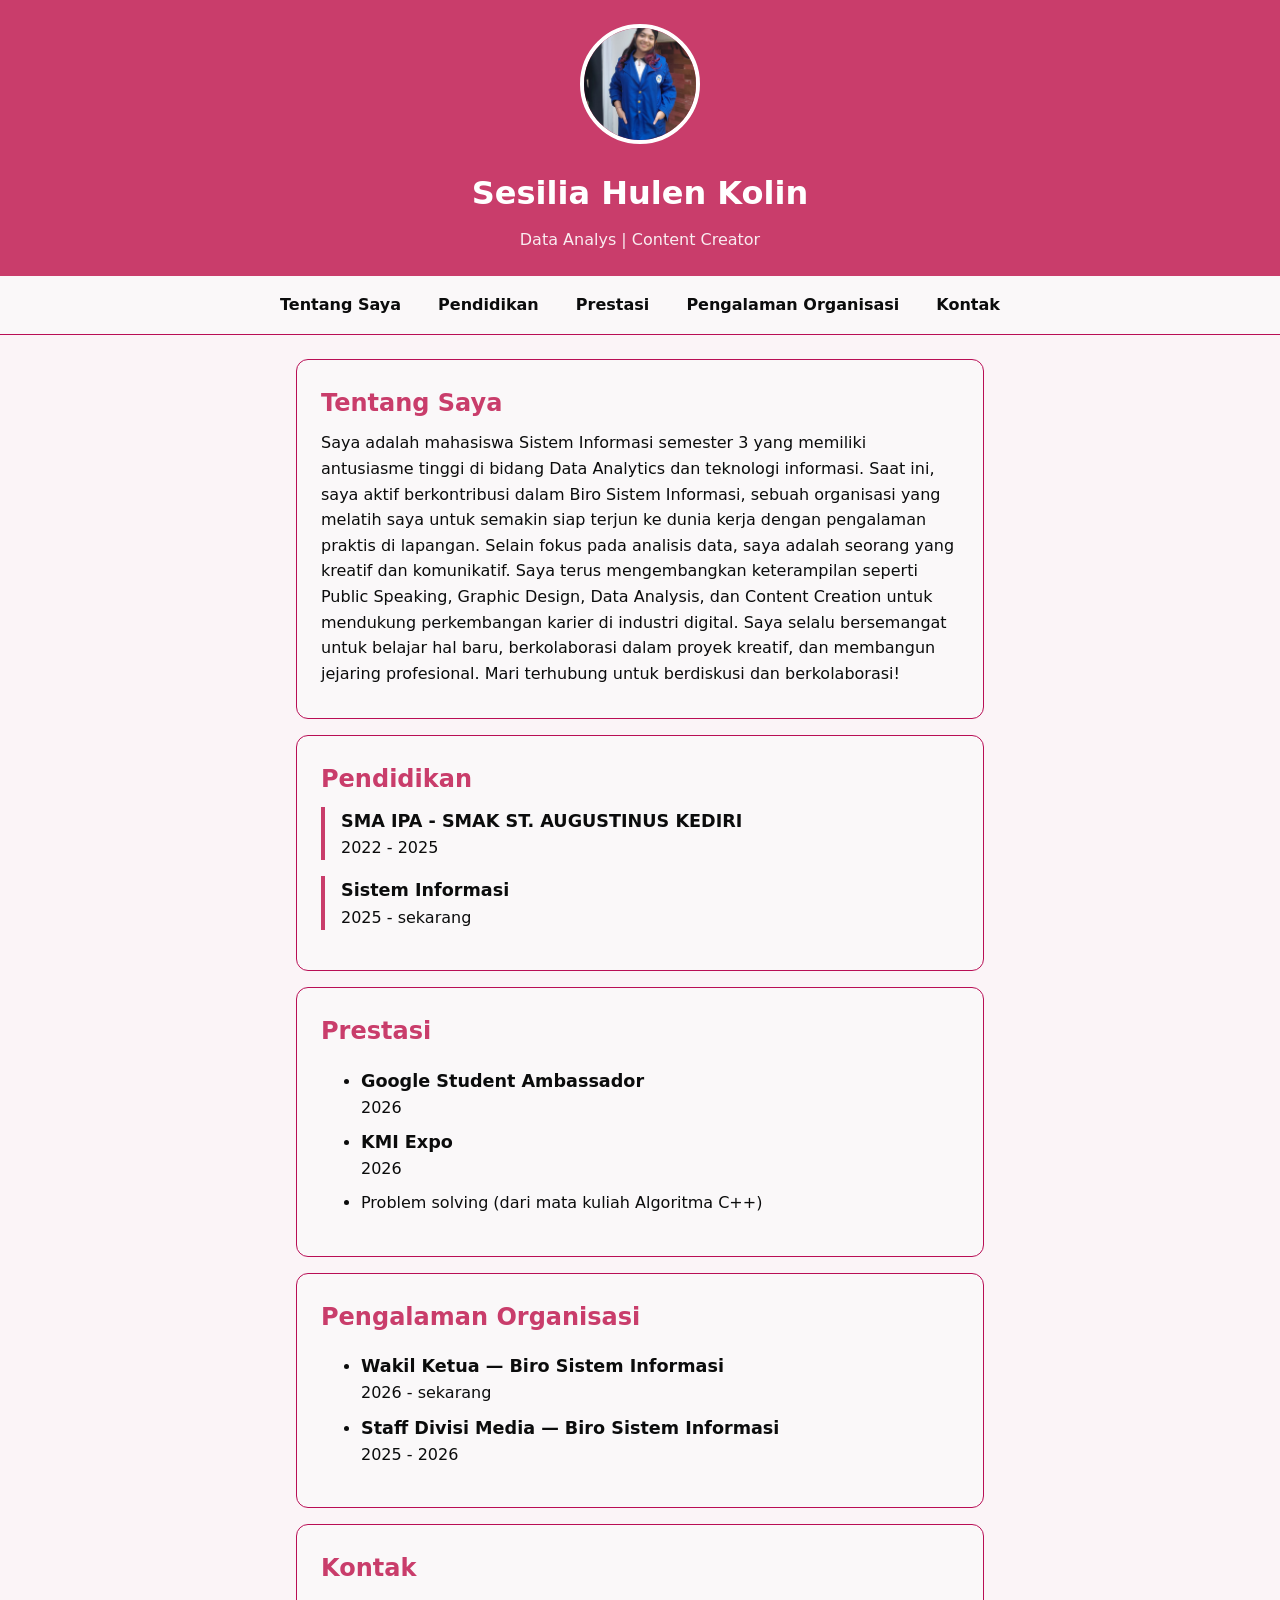
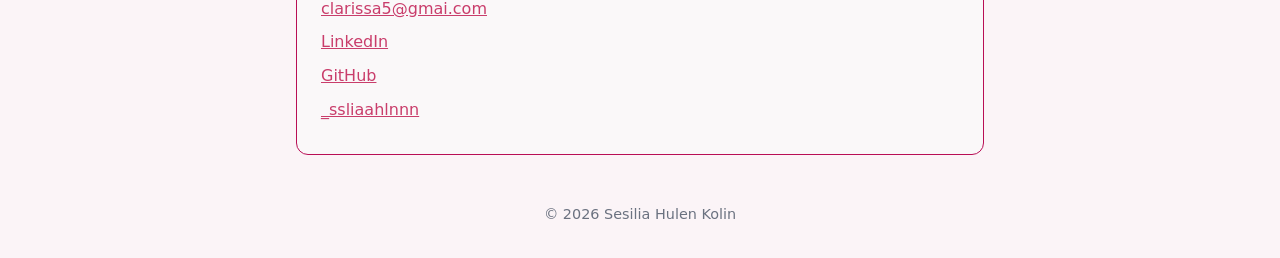
<file: index.html>
<!DOCTYPE html>
<html lang="id">
<head>
  <meta charset="UTF-8">
  <meta name="viewport" content="width=device-width, initial-scale=1.0">
  <title>Sesilia Hulen Kolin - Profil</title>
  <link rel="stylesheet" href="T1/style.css">
</head>
<body>
  
  <header>
    <img src="WhatsApp Image 2026-10-09 at 09.36.58.jpeg" alt="Foto profil Sesilia Hulen Kolin, tersenyum menghadap kamera" width="200">
    <h1>Sesilia Hulen Kolin</h1>
    <p>Data Analys | Content Creator</p>
  </header>

  <nav>
    <ul>
      <li><a href="#tentang">Tentang Saya</a></li>
      <li><a href="#pendidikan">Pendidikan</a></li>
      <li><a href="#prestasi">Prestasi</a></li>
      <li><a href="#organisasi">Pengalaman Organisasi</a></li>
      <li><a href="#kontak">Kontak</a></li>
    </ul>
  </nav>

  <main>

    <section id="tentang">
      <h2>Tentang Saya</h2>
      <p>
        Saya adalah mahasiswa Sistem Informasi semester 3 yang memiliki antusiasme
        tinggi di bidang Data Analytics dan teknologi informasi. Saat ini, saya aktif 
        berkontribusi dalam Biro Sistem Informasi, sebuah organisasi yang melatih saya
        untuk semakin siap terjun ke dunia kerja dengan pengalaman praktis di lapangan.
        Selain fokus pada analisis data, saya adalah seorang yang kreatif dan komunikatif.
        Saya terus mengembangkan keterampilan seperti Public Speaking, Graphic Design,
        Data Analysis, dan Content Creation untuk mendukung perkembangan karier di industri digital.
        Saya selalu bersemangat untuk belajar hal baru, berkolaborasi dalam proyek kreatif,
        dan membangun jejaring profesional.
        Mari terhubung untuk berdiskusi dan berkolaborasi!
      </p>
    </section>

    <section id="pendidikan">
      <h2>Pendidikan</h2>
      <ul>
        <li>
          <h3>SMA IPA - SMAK ST. AUGUSTINUS KEDIRI</h3>
          <p>2022 - 2025 </p>
        </li>
        <li>
          <h3>Sistem Informasi</h3>
          <p>2025 - sekarang </p>
        </li>
      </ul>
    </section>

    <section id="prestasi">
      <h2>Prestasi</h2>
      <ul>
        <li>
          <h3>Google Student Ambassador</h3>
          <p>2026 </p>
         </li>
        <li>
          <h3>KMI Expo</h3>
          <p>2026 </p>
         </li>
        <li>Problem solving (dari mata kuliah Algoritma C++)</li>
      </ul>
    </section>

    <section id="organisasi">
      <h2>Pengalaman Organisasi</h2>
      <ul>
        <li>
          <h3>Wakil Ketua — Biro Sistem Informasi</h3>
          <p>2026 - sekarang</p>
        </li>
        <li>
          <h3>Staff Divisi Media — Biro Sistem Informasi</h3>
          <p>2025 - 2026</p>
        </li>
      </ul>
    </section>

    <section id="kontak">
      <h2>Kontak</h2>
      <ul>
        <li><a href="mailto:clarissa5@gmail.com">clarissa5@gmai.com</a></li>
        <li><a href="https://www.linkedin.com/in/sesilia-hulen-kolin?utm_source=share_via&utm_content=profile&utm_medium=member_android" target="_blank" rel="noopener">LinkedIn</a></li>
        <li><a href="https://github.com/anapuspita" target="_blank" rel="noopener">GitHub</a></li>
        <li><a href="Instagram:_ssliaahlnnn">_ssliaahlnnn</a></li>
      </ul>
    </section>

  </main>

  <footer>
    <p>&copy; 2026 Sesilia Hulen Kolin</p>
  </footer>

</body>
</html>
</file>
<file: T1/style.css>
:root {
  /* Warna */
  --bg: #fbf4f7;
  --surface: #faf8f9;
  --text: #0b0c0c;
  --muted: #6b7280;
  --accent: #c93d6b;
  --accent-soft: #dbeafe;
  --on-accent: #ffffff;
  --border: #b90e55;

  /* Spasi */
  --space-s: 8px;
  --space-m: 16px;
  --space-l: 24px;

  /* Bentuk & huruf */
  --radius: 12px;
  --font: "Segoe UI", system-ui, sans-serif;
}

* {
  box-sizing: border-box;
}

body {
  margin: 0;
  font-family: var(--font);
  font-size: 1rem;
  line-height: 1.6;
  color: var(--text);
  background: var(--bg);
}

/* Header */
header {
  background: var(--accent);
  color: var(--on-accent);
  text-align: center;
  padding: var(--space-l) var(--space-m);
}

header img {
  width: 120px;
  height: 120px;
  border-radius: 50%;
  border: 4px solid var(--on-accent);
  object-fit: cover;
}

header h1 {
  margin: var(--space-m) 0 var(--space-s);
  font-size: 2rem;
}

header p {
  margin: 0;
  opacity: 0.9;
}

/* Nav */
nav {
  background: var(--surface);
  border-bottom: 1px solid var(--border);
  text-align: center;
  padding: var(--space-s) 0;
}

nav ul {
  list-style: none;
  margin: 0;
  padding: 0;
}

nav li {
  display: inline-block;
}

nav a {
  display: block;
  padding: var(--space-s) var(--space-m);
  color: var(--text);
  text-decoration: none;
  font-weight: 600;
  border-radius: var(--radius);
}

nav a:hover {
  background: var(--accent-soft);
  color: var(--accent);
}

/* Main & section */
main {
  max-width: 720px;
  margin: var(--space-l) auto;
  padding: 0 var(--space-m);
}

section {
  background: var(--surface);
  border: 1px solid var(--border);
  border-radius: var(--radius);
  padding: var(--space-l);
  margin-bottom: var(--space-m);
}

/* Teks */
p {
  margin: 0 0 var(--space-s);
}

h2 {
  margin: 0 0 var(--space-s);
  font-size: 1.5rem;
  color: var(--accent);
}

h3 {
  margin: 0;
  font-size: 1.1rem;
}

/* Pendidikan & Keahlian */
#pendidikan ul {
  list-style: none;
  margin: 0;
  padding: 0;
}

#pendidikan li {
  border-left: 4px solid var(--accent);
  padding-left: var(--space-m);
  margin-bottom: var(--space-m);
}

.daftar-skill {
  list-style: none;
  margin: 0;
  padding: 0;
}

.daftar-skill li {
  display: inline-block;
  background: var(--accent-soft);
  color: var(--text);
  font-size: 0.9rem;
  font-weight: 600;
  padding: 4px 12px;
  margin: 0 var(--space-s) var(--space-s) 0;
  border-radius: 999px;
}

/* Kontak, link, footer */
#kontak ul {
  list-style: none;
  margin: 0;
  padding: 0;
}

#kontak li {
  margin-bottom: var(--space-s);
}

a {
  color: var(--accent);
}

footer {
  text-align: center;
  color: var(--muted);
  font-size: 0.9rem;
  padding: var(--space-l) var(--space-m);
}

/* Tema gelap (tantangan Langkah 11) */
.tema-gelap {
  --bg: #0f172a;
  --surface: #1e293b;
  --text: #e2e8f0;
  --muted: #94a3b8;
  --accent: #93c5fd;
  --accent-soft: #1e3a5f;
  --on-accent: #0f172a;
  --border: #334155;
}
</file>
